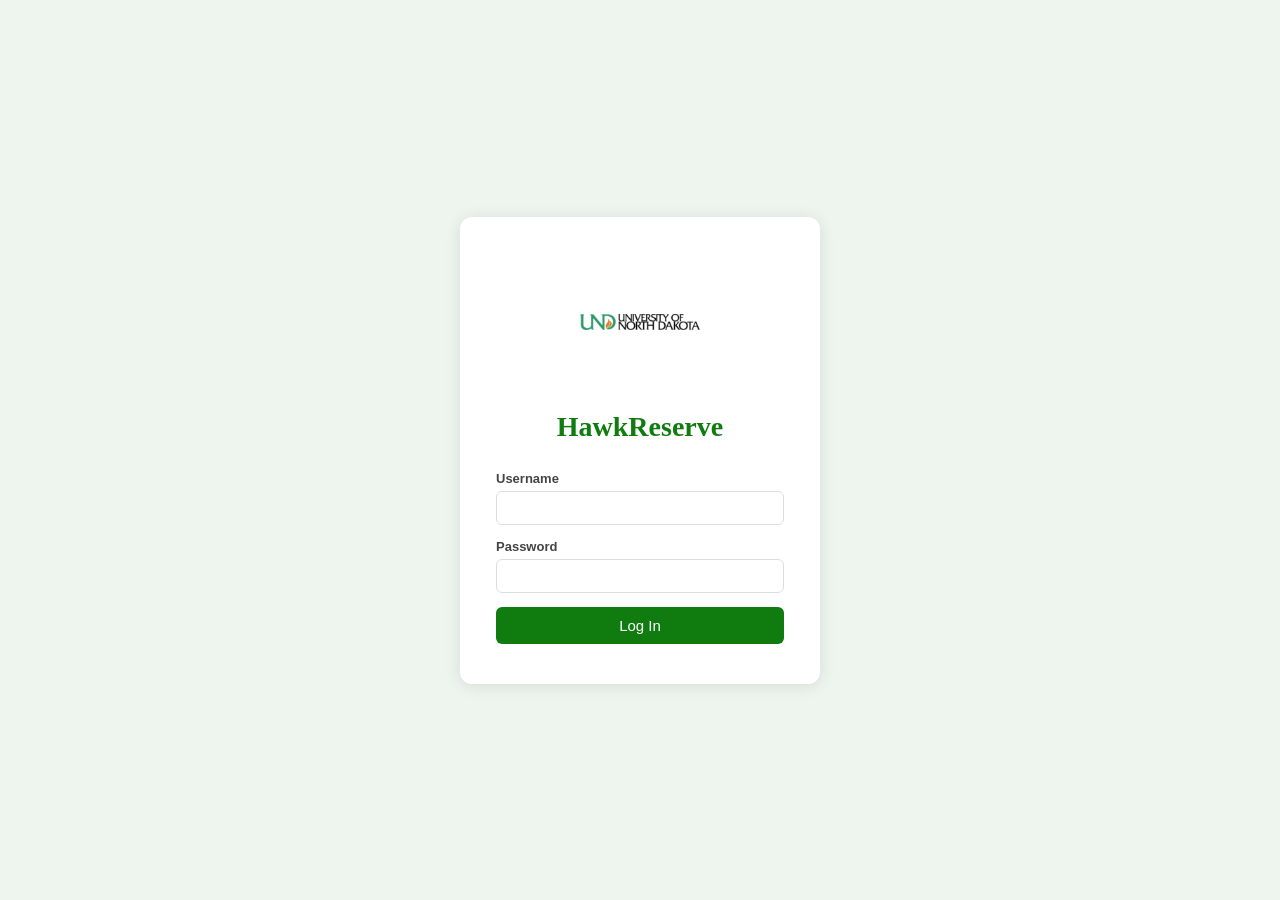
<file: frontend/index.html>
<!DOCTYPE html>
<html lang="en">
<head>
  <meta charset="UTF-8">
  <title>HawkReserve</title>
  <link rel="stylesheet" href="style.css">
</head>
<body>
  <header>
    <div class="header-left">
      <img src="./images/und-logo-png-transparent.png" alt="UND" class="logo">
      <span class="header-title">HawkReserve</span>
    </div>
    <div class="header-right">
      <span class="user-name" id="header-username"></span>
      <button class="btn-sm btn-outline" onclick="logout()">Log out</button>
    </div>
  </header>

  <main>
    <h2 style="margin-bottom:16px;">Reserve a Room</h2>
    <div class="card-grid">

      <div class="card building-card" onclick="location.href='reserve.html?building=Memorial Union'">
        <img src="./images/memunion-exterior.gif" alt="Memorial Union" class="building-card-img">
        <div class="building-card-body">
          <h2>Memorial Union</h2>
          <div class="hours-list">
            <div>Mon–Thu: 7:00 AM – Midnight</div>
            <div>Fri: 7:00 AM – 10:00 PM</div>
            <div>Sat: 8:00 AM – 10:00 PM</div>
            <div>Sun: 11:00 AM – Midnight</div>
          </div>
        </div>
      </div>

      <div class="card building-card" onclick="location.href='reserve.html?building=Chester Fritz Library'">
        <img src="./images/CF library.jpg" alt="Chester Fritz Library" class="building-card-img">
        <div class="building-card-body">
          <h2>Chester Fritz Library</h2>
          <div class="hours-list">
            <div>Mon–Thu: 7:30 AM – Midnight</div>
            <div>Fri: 7:30 AM – 7:00 PM</div>
            <div>Sat: 10:00 AM – 7:00 PM</div>
            <div>Sun: 1:00 PM – Midnight</div>
          </div>
        </div>
      </div>

    </div>

    <h2 style="margin-bottom:16px;">My Reservations</h2>
    <div id="my-reservations">Loading...</div>
  </main>

  <script>
    const API = "http://localhost:8000";

    const user = JSON.parse(sessionStorage.getItem("user") || "null");
    if (!user) {
      location.href = "login.html";
    } else if (user.role === "admin") {
      location.href = "admin.html";
    }

    document.getElementById("header-username").textContent = user ? user.username : "";

    function logout() {
      sessionStorage.removeItem("user");
      location.href = "login.html";
    }

    async function loadReservations() {
      const container = document.getElementById("my-reservations");
      const studentId = user.id || 1;
      try {
        const res = await fetch(`${API}/reservations?student_id=${studentId}`);
        if (!res.ok) {
          container.innerHTML = "<p style='color:#666; font-size:14px;'>No upcoming reservations.</p>";
          return;
        }
        const data = await res.json();

        if (!Array.isArray(data) || data.length === 0) {
          container.innerHTML = "<p style='color:#666; font-size:14px;'>No upcoming reservations.</p>";
          return;
        }

        container.innerHTML = data.map(r => `
          <div class="reservation-item">
            <strong>${r.building} — Room ${r.room_num}</strong><br>
            ${r.start_time} to ${r.end_time}
            <br>
            <button class="cancel-btn" onclick="cancelReservation(${r.id})">Cancel</button>
          </div>
        `).join("");
      } catch {
        container.innerHTML = "<p style='color:#666; font-size:14px;'>No upcoming reservations.</p>";
      }
    }

    async function cancelReservation(id) {
      if (!confirm("Cancel this reservation?")) return;
      const res = await fetch(`${API}/reservations/${id}`, { method: "DELETE" });
      const data = await res.json();
      if (data.success) {
        loadReservations();
      } else {
        alert(data.error);
      }
    }

    loadReservations();
  </script>
</body>
</html>
</file>
<file: frontend/style.css>
* { box-sizing: border-box; margin: 0; padding: 0; }

body {
  font-family: sans-serif;
  background: #f5f5f5;
  color: #222;
}

/* ---- Header ---- */
header {
  display: flex;
  align-items: center;
  justify-content: space-between;
  padding: 12px 24px;
  background: #fff;
  border-bottom: 2px solid #107C10;
}

.header-left {
  display: flex;
  align-items: center;
  gap: 12px;
}

.logo { height: 36px; }

.header-title {
  font-family: Georgia, serif;
  font-size: 22px;
  color: #107C10;
  font-weight: bold;
}

.header-right {
  display: flex;
  align-items: center;
  gap: 12px;
}

.user-name { font-size: 14px; color: #555; }

/* ---- Layout ---- */
main {
  max-width: 860px;
  margin: 32px auto;
  padding: 0 20px;
}

h1 {
  font-family: Georgia, serif;
  font-size: 28px;
  font-weight: 700;
  color: #107C10;
  margin-bottom: 24px;
}
h2 { font-size: 18px; margin-bottom: 14px; }
h3 { font-size: 15px; margin-bottom: 12px; color: #444; }

/* ---- Buttons ---- */
button {
  display: inline-block;
  background: #107C10;
  color: #fff;
  border: none;
  border-radius: 6px;
  padding: 8px 20px;
  font-size: 14px;
  cursor: pointer;
  white-space: nowrap;
}

button:hover { background: #0d6b0d; }
button.selected { background: #0a5a0a; outline: 2px solid #107C10; }
button:disabled { background: #aaa; cursor: not-allowed; }

.btn-block {
  display: block;
  width: 100%;
  padding: 10px 16px;
  font-size: 15px;
  text-align: center;
  margin-top: 4px;
}

.btn-sm {
  padding: 5px 12px;
  font-size: 12px;
}

.btn-outline {
  background: transparent;
  border: 1px solid #107C10;
  color: #107C10;
}

.btn-outline:hover {
  background: #107C10;
  color: #fff;
}

.cancel-btn {
  background: #c0392b;
  font-size: 12px;
  padding: 4px 10px;
  margin-top: 6px;
}

.cancel-btn:hover { background: #a93226; }

/* ---- Login page ---- */
.login-page {
  display: flex;
  align-items: center;
  justify-content: center;
  min-height: 100vh;
  background: #eef4ee;
}

.login-card {
  background: #fff;
  border-radius: 12px;
  padding: 40px 36px;
  width: 360px;
  text-align: center;
  box-shadow: 0 2px 16px rgba(0, 0, 0, 0.10);
}

.login-logo {
  height: 130px;
  margin-bottom: 20px;
}

.login-card h1 {
  font-family: Georgia, serif;
  font-size: 28px;
  margin-bottom: 28px;
}

.login-card .form-group {
  text-align: left;
  margin-bottom: 14px;
}

/* ---- Cards ---- */
.card-grid {
  display: flex;
  gap: 20px;
  flex-wrap: wrap;
  margin-bottom: 32px;
}

.card {
  background: #fff;
  border: 1px solid #ddd;
  border-radius: 8px;
  padding: 20px;
  flex: 1;
  min-width: 240px;
  box-shadow: 0 1px 4px rgba(0,0,0,0.06);
}

.card h2 { margin-bottom: 12px; }

/* ---- Building selection cards ---- */
.building-card {
  cursor: pointer;
  padding: 0;
  overflow: hidden;
  transition: box-shadow 0.15s, border-color 0.15s;
}

.building-card:hover {
  border-color: #107C10;
  box-shadow: 0 4px 14px rgba(16, 124, 16, 0.18);
}

.building-card-img {
  width: 100%;
  height: 160px;
  object-fit: cover;
  display: block;
}

.building-card-body { padding: 16px; }
.building-card-body h2 { color: #107C10; margin-bottom: 8px; }

.hours-list {
  font-size: 12px;
  color: #666;
  line-height: 1.7;
}

/* ---- Room grid ---- */
.room-grid {
  display: grid;
  grid-template-columns: repeat(auto-fill, 150px);
  gap: 12px;
  margin-bottom: 24px;
}

/* override .card flex/min-width so grid controls sizing */
.room-grid .card {
  min-width: 0;
  flex: none;
  width: 150px;
}

.room-card {
  cursor: pointer;
  padding: 0;
  height: 90px;
  display: flex;
  flex-direction: column;
  align-items: center;
  justify-content: center;
  text-align: center;
  font-size: 14px;
  transition: border-color 0.15s, box-shadow 0.15s;
}

.room-card:hover {
  border-color: #107C10;
  box-shadow: 0 3px 10px rgba(16, 124, 16, 0.15);
}

/* ---- Time grid ---- */
.time-grid {
  display: grid;
  grid-template-columns: repeat(4, 1fr);
  gap: 8px;
  max-width: 550px;
  margin-bottom: 24px;
}

.time-btn {
  padding: 9px 8px;
  font-size: 13px;
  text-align: center;
  width: 100%;
}

/* ---- Context bar (breadcrumb summary) ---- */
.ctx-bar {
  font-size: 14px;
  color: #555;
  padding: 10px 14px;
  background: #fff;
  border: 1px solid #ddd;
  border-radius: 6px;
  display: inline-block;
}

/* ---- Day selection buttons (7-column grid, fills full width) ---- */
.day-btn-row {
  display: grid;
  grid-template-columns: repeat(7, 1fr);
  gap: 8px;
  margin-bottom: 24px;
}

.day-btn {
  padding: 12px 4px;
  text-align: center;
  font-size: 13px;
  line-height: 1.5;
  width: 100%;
}

/* ---- Form elements ---- */
.search-form {
  background: #fff;
  border: 1px solid #ddd;
  border-radius: 8px;
  padding: 20px;
  margin-bottom: 24px;
  max-width: 420px;
}

.form-group { margin-bottom: 16px; }
.form-group:last-child { margin-bottom: 0; }

.form-group label {
  display: block;
  font-size: 13px;
  font-weight: 600;
  color: #444;
  margin-bottom: 5px;
}

select,
input[type="date"],
input[type="time"],
input[type="text"],
input[type="password"],
input[type="number"] {
  width: 100%;
  padding: 8px 10px;
  border: 1px solid #ddd;
  border-radius: 6px;
  font-size: 14px;
  color: #222;
  background: #fff;
}

select:focus,
input[type="date"]:focus,
input[type="time"]:focus,
input[type="text"]:focus,
input[type="password"]:focus,
input[type="number"]:focus {
  outline: 2px solid #107C10;
  border-color: #107C10;
}

/* ---- Admin tabs ---- */
.tab-bar {
  display: flex;
  border-bottom: 2px solid #ddd;
  margin-bottom: 24px;
}

.tab-btn {
  background: none;
  color: #666;
  border: none;
  border-bottom: 3px solid transparent;
  border-radius: 0;
  padding: 10px 24px;
  margin-bottom: -2px;
  font-size: 14px;
  font-weight: 600;
}

.tab-btn:hover { background: none; color: #107C10; }
.tab-btn.active { color: #107C10; border-bottom-color: #107C10; }

/* ---- Data table ---- */
.data-table {
  width: 100%;
  border-collapse: collapse;
  font-size: 14px;
  background: #fff;
  border: 1px solid #ddd;
  border-radius: 8px;
  overflow: hidden;
}

.data-table th,
.data-table td {
  text-align: left;
  padding: 10px 14px;
  border-bottom: 1px solid #eee;
}

.data-table th {
  background: #f5f5f5;
  font-weight: 600;
  color: #444;
  font-size: 13px;
}

.data-table tr:last-child td { border-bottom: none; }
.data-table tbody tr:hover td { background: #f9f9f9; }

/* ---- Reservation items ---- */
.reservation-item {
  border: 1px solid #ddd;
  border-radius: 6px;
  padding: 10px 14px;
  margin-bottom: 8px;
  font-size: 14px;
}

/* ---- Confirm page ---- */
.confirm-card { max-width: 320px; text-align: center; padding: 32px; }
.confirm-card p { font-size: 16px; line-height: 1.8; margin-bottom: 24px; }

/* ---- Alerts ---- */
.success-box {
  background: #e8f5e9;
  border: 1px solid #107C10;
  border-radius: 6px;
  padding: 12px 16px;
  margin-top: 12px;
  color: #0a5a0a;
  font-size: 14px;
}

.error-box {
  background: #fdecea;
  border: 1px solid #c0392b;
  border-radius: 6px;
  padding: 12px 16px;
  margin-top: 12px;
  color: #7b1a14;
  font-size: 14px;
}

a { color: #107C10; }
section { margin-bottom: 24px; }

.button-row {
  display: flex;
  flex-wrap: wrap;
  gap: 8px;
  margin-bottom: 24px;
}
</file>
